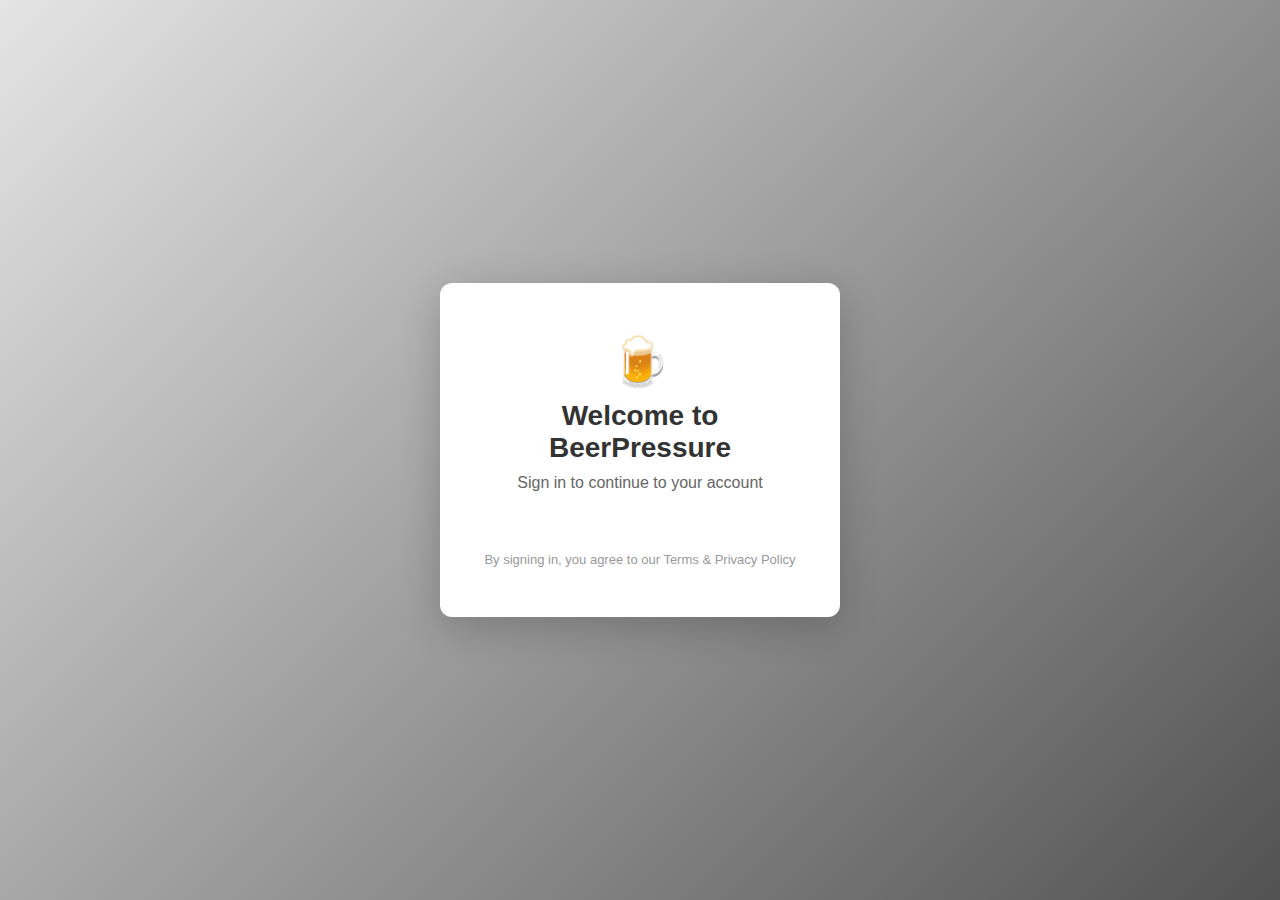
<file: login.html>
<!DOCTYPE html>
<html lang="en">
<head>
    <meta charset="UTF-8">
    <meta name="viewport" content="width=device-width, initial-scale=1.0">
    <title>Login - BeerPressure</title>
    <script src="https://accounts.google.com/gsi/client" async defer></script>
    <style>
        * {
            margin: 0;
            padding: 0;
            box-sizing: border-box;
        }

        body {
            font-family: 'Segoe UI', Tahoma, Geneva, Verdana, sans-serif;
            display: flex;
            justify-content: center;
            align-items: center;
            min-height: 100vh;
            background: linear-gradient(135deg, #e4e4e4 0%, #525252 100%);
        }

        .login-container {
            background: white;
            padding: 50px 40px;
            border-radius: 12px;
            box-shadow: 0 10px 40px rgba(0,0,0,0.2);
            text-align: center;
            max-width: 400px;
            width: 90%;
        }

        .logo {
            font-size: 48px;
            margin-bottom: 10px;
        }

        h1 {
            margin-bottom: 10px;
            color: #333;
            font-size: 28px;
        }

        .subtitle {
            color: #666;
            margin-bottom: 30px;
            font-size: 16px;
        }

        #googleSignInButton {
            display: flex;
            justify-content: center;
            margin: 20px 0;
        }

        .divider {
            margin: 30px 0;
            color: #999;
            font-size: 14px;
        }

        .footer {
            margin-top: 30px;
            color: #999;
            font-size: 13px;
        }
    </style>
</head>
<body>
    <div class="login-container">
        <div class="logo">🍺</div>
        <h1>Welcome to BeerPressure</h1>
        <p class="subtitle">Sign in to continue to your account</p>
        
        <div id="googleSignInButton"></div>
        
        <div class="footer">
            By signing in, you agree to our Terms & Privacy Policy
        </div>
    </div>

    <script>
        // Initialize Google Sign-In when page loads
        window.onload = function() {
            google.accounts.id.initialize({
                client_id: "1046265216691-idoefrh9eu9d9kgn25h361npeq7aegui.apps.googleusercontent.com",
                callback: handleCredentialResponse
            });
            
            google.accounts.id.renderButton(
                document.getElementById("googleSignInButton"),
                { 
                    theme: "outline", 
                    size: "large",
                    width: 300,
                    text: "signin_with",
                    shape: "rectangular"
                }
            );

            // Optional: Show One-Tap prompt
            // google.accounts.id.prompt();
        };

        function handleCredentialResponse(response) {
            console.log("User signed in successfully!");
            console.log("JWT Token:", response.credential);
            
            // Decode the JWT to get user info (optional - for display purposes)
            const userInfo = parseJwt(response.credential);
            console.log("User Info:", userInfo);
            
            // Store the token in localStorage
            localStorage.setItem('userToken', response.credential);
            localStorage.setItem('userName', userInfo.name);
            localStorage.setItem('userEmail', userInfo.email);
            localStorage.setItem('userPicture', userInfo.picture);
            
            // Redirect to main page
            window.location.href = 'index.html';
        }

        // Helper function to decode JWT
        function parseJwt(token) {
            const base64Url = token.split('.')[1];
            const base64 = base64Url.replace(/-/g, '+').replace(/_/g, '/');
            const jsonPayload = decodeURIComponent(atob(base64).split('').map(function(c) {
                return '%' + ('00' + c.charCodeAt(0).toString(16)).slice(-2);
            }).join(''));
            return JSON.parse(jsonPayload);
        }
    </script>
</body>
</html>
</file>
